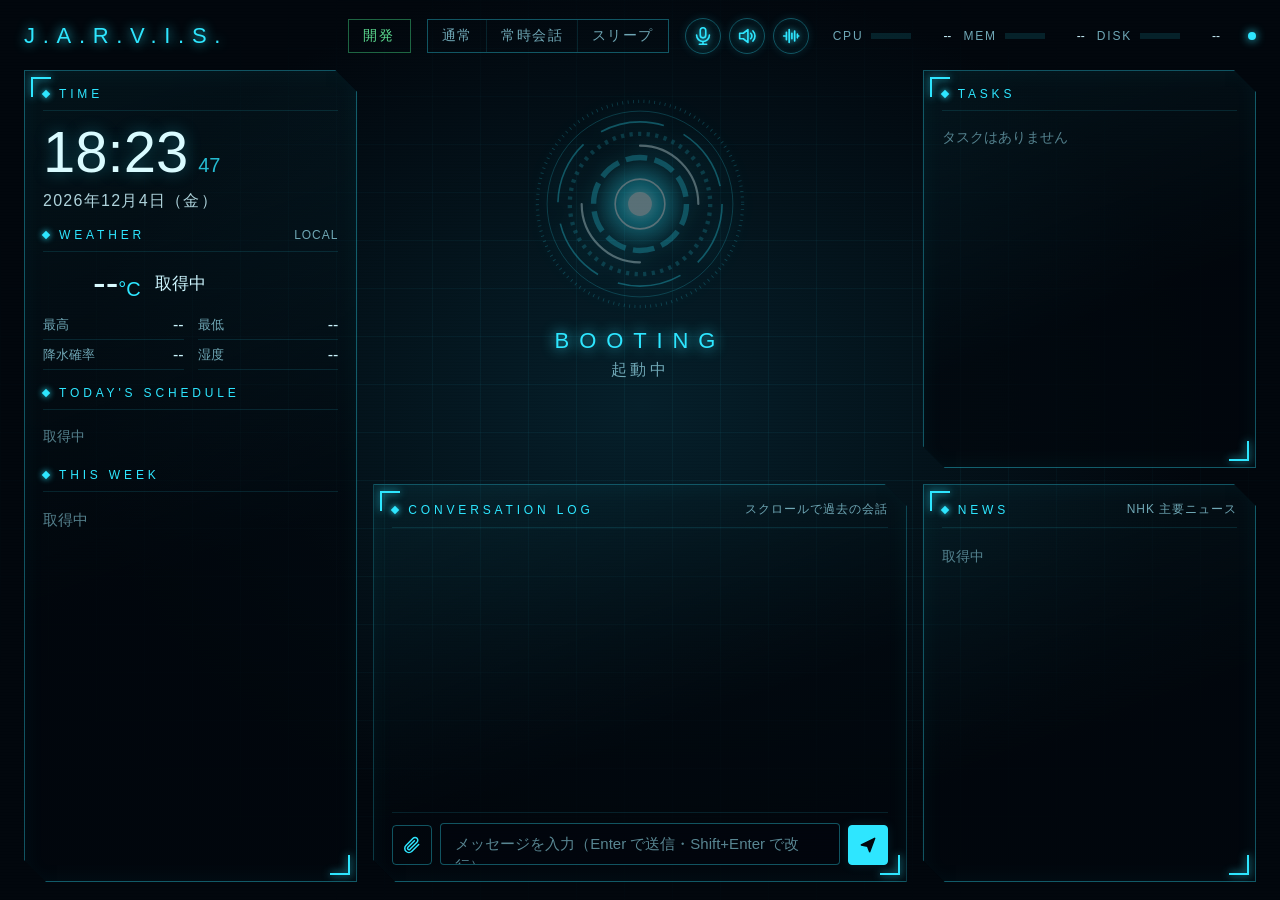
<file: dashboard/index.html>
<!doctype html>
<html lang="ja">
<head>
<meta charset="utf-8">
<title>J.A.R.V.I.S.</title>
<link rel="stylesheet" href="style.css">
</head>
<body class="state-booting">
<div class="grid-bg"></div>
<div class="scanlines"></div>

<main class="hud">
  <header class="top">
    <div class="brand">J.A.R.V.I.S.<span id="brand-sub" data-normal="JUST A RATHER VERY INTELLIGENT SYSTEM" data-dev="DEVELOPMENT ENVIRONMENT">JUST A RATHER VERY INTELLIGENT SYSTEM</span></div>
    <div class="controls">
    <nav class="modes dev-toggle" aria-label="開発モード">
      <button id="dev-btn" title="開発モード（Ctrl+Alt+V）：確認を省略して開発に集中" onclick="jarvis.requestDev()">開発</button>
    </nav>
    <nav class="modes" aria-label="モード">
      <button data-mode="normal" onclick="jarvis.requestMode('normal')">通常</button>
      <button data-mode="always" onclick="jarvis.requestMode('always')">常時会話</button>
      <button data-mode="sleep" onclick="jarvis.requestMode('sleep')">スリープ</button>
    </nav>
    <nav class="mutes" aria-label="ミュート">
      <button id="mute-mic" title="マイク：オン（押すとミュート）" aria-label="マイクのミュート" onclick="jarvis.toggleMute('mic')">
        <svg viewBox="0 0 24 24" aria-hidden="true"><rect x="9" y="3" width="6" height="11" rx="3"/><path d="M5 11a7 7 0 0 0 14 0M12 18v3M8 21h8"/><path class="slash" d="M4 4l16 16"/></svg>
      </button>
      <button id="mute-speaker" title="スピーカー：オン（押すとミュート）" aria-label="スピーカーのミュート" onclick="jarvis.toggleMute('speaker')">
        <svg viewBox="0 0 24 24" aria-hidden="true"><path d="M4 9v6h4l5 4V5L8 9H4z"/><path class="wave" d="M16 9a4 4 0 0 1 0 6M18.5 6.5a8 8 0 0 1 0 11"/><path class="slash" d="M4 4l16 16"/></svg>
      </button>
      <button id="mute-voiceprint" title="声紋認証：オン（押すとオフ）" aria-label="声紋認証" onclick="jarvis.toggleMute('voiceprint')">
        <svg viewBox="0 0 24 24" aria-hidden="true"><path d="M4 12h1.5M7 8v8M10 5v14M13 9v6M16 6.5v11M19 10v4M20.5 12H20"/><path class="slash" d="M4 4l16 16"/></svg>
      </button>
    </nav>
    </div>
    <div class="top-right">
    <div class="dev-session" aria-live="off"><span class="dev-diamond">◆</span> DEV MODE <b id="dev-elapsed">00:00:00</b> <span id="dev-until" class="dev-until"></span></div>
    <div class="stats">
      <div class="stat"><span>CPU</span><div class="bar"><i id="s-cpu-bar"></i></div><b id="s-cpu">--</b></div>
      <div class="stat"><span>MEM</span><div class="bar"><i id="s-mem-bar"></i></div><b id="s-mem">--</b></div>
      <div class="stat"><span>DISK</span><div class="bar"><i id="s-disk-bar"></i></div><b id="s-disk">--</b></div>
    </div>
    <div class="sys"><span class="dot"></span><span id="sys-text">SYSTEM ONLINE</span></div>
    </div>
  </header>

  <section class="panel left">
    <div class="panel-title">TIME</div>
    <div class="clock-row">
      <div id="clock" class="clock">--:--</div>
      <div id="seconds" class="seconds">--</div>
    </div>
    <div id="date" class="date"></div>

    <div class="dev-only dev-project" id="dev-project">
      <div class="panel-title spaced">PROJECT <span id="dev-proj-hint" class="hint"></span></div>
      <div id="dev-proj-body" class="proj-body"><div class="empty">読み込み中</div></div>
      <div class="panel-title spaced">RECENT CHANGES</div>
      <ul id="dev-recent" class="dev-list"><li class="empty">読み込み中</li></ul>
      <div class="panel-title spaced">ERRORS <span class="hint">ログの直近</span></div>
      <ul id="dev-errors" class="dev-list"><li class="empty">エラーはありません</li></ul>
    </div>
    <div class="normal-only">
    <div class="panel-title spaced">WEATHER <span class="hint">LOCAL</span></div>
    <div class="weather">
      <div class="weather-main">
        <svg id="w-icon" class="w-icon" viewBox="0 0 48 48" aria-hidden="true"></svg>
        <div id="w-temp" class="w-temp">--<small>°C</small></div>
        <div id="w-text" class="w-text">取得中</div>
      </div>
      <div class="w-rows">
        <div><span>最高</span><b id="w-max">--</b></div>
        <div><span>最低</span><b id="w-min">--</b></div>
        <div><span>降水確率</span><b id="w-pop">--</b></div>
        <div><span>湿度</span><b id="w-hum">--</b></div>
      </div>
    </div>

    <div class="panel-title spaced">TODAY'S SCHEDULE</div>
    <ul id="schedule" class="schedule"><li class="empty">取得中</li></ul>
    </div>
    <div id="timers-block" class="is-empty">
      <div class="panel-title spaced">TIMERS ／ ALARMS</div>
      <ul id="timers" class="schedule"><li class="empty">セットされていません</li></ul>
    </div>
    <div class="normal-only">
    <div class="panel-title spaced">THIS WEEK</div>
    <ul id="week" class="schedule week"><li class="empty">取得中</li></ul>
    </div>
  </section>

  <section class="core">
    <svg class="reactor" viewBox="0 0 400 400" aria-hidden="true">
      <defs>
        <radialGradient id="coreGlow">
          <stop offset="0%" style="stop-color: var(--hot); stop-opacity: 1"/>
          <stop offset="45%" style="stop-color: var(--accent); stop-opacity: .55"/>
          <stop offset="100%" style="stop-color: var(--accent); stop-opacity: 0"/>
        </radialGradient>
      </defs>
      <g class="ripples">
        <circle class="ripple" cx="200" cy="200" r="60"/>
        <circle class="ripple" cx="200" cy="200" r="60"/>
        <circle class="ripple" cx="200" cy="200" r="60"/>
      </g>
      <circle class="ring ticks" cx="200" cy="200" r="190"/>
      <circle class="ring outer" cx="200" cy="200" r="172"/>
      <g class="spin slow"><circle class="ring dash-long" cx="200" cy="200" r="152"/></g>
      <g class="spin rev"><circle class="ring dash-short" cx="200" cy="200" r="130"/></g>
      <g class="spin fast">
        <path class="arc" d="M200 92 A108 108 0 0 1 308 200"/>
        <path class="arc" d="M200 308 A108 108 0 0 1 92 200"/>
      </g>
      <g class="spin rev slow"><circle class="ring segments" cx="200" cy="200" r="86"/></g>
      <circle class="core-glow" cx="200" cy="200" r="80" fill="url(#coreGlow)"/>
      <circle class="core-ring" cx="200" cy="200" r="46"/>
      <circle class="core-dot" cx="200" cy="200" r="22"/>
    </svg>
    <div class="state">
      <div id="state-en" class="state-en">BOOTING</div>
      <div id="state-ja" class="state-ja">起動中</div>
    </div>
    <div id="enroll-dots" class="enroll-dots" aria-hidden="true"></div>
    <div id="caption" class="caption" aria-live="polite"></div>
    <div class="meter"><div id="meter-bar"></div></div>
    <button id="stop-btn" class="stop-btn" onclick="window.pywebview && window.pywebview.api.stop()">STOP</button>
  </section>

  <section class="panel right">
    <div class="normal-only">
    <div class="panel-title">TASKS <span id="task-count" class="hint"></span></div>
    <ul id="tasks" class="tasks"><li class="empty">タスクはありません</li></ul>
    </div>
    <div class="dev-only dev-tasks">
      <div class="panel-title">DEV TASKS <span id="dev-task-count" class="hint"></span></div>
      <ul id="dev-tasks" class="tasks"><li class="empty">開発のやることはありません</li></ul>
    </div>
  </section>

  <section class="panel log">
    <div class="panel-title">CONVERSATION LOG <span class="hint">スクロールで過去の会話</span></div>
    <div id="log" class="log-list"></div>
    <button id="to-latest" class="to-latest" onclick="scrollToLatest()">▼ 最新へ</button>
    <form id="composer" class="composer" onsubmit="return jarvis.sendText(event)">
      <div id="attachments" class="attachments"></div>
      <div class="composer-row">
        <button type="button" class="icon-btn" title="ファイルを添付（ドラッグ＆ドロップ・Ctrl+V でも可）" aria-label="ファイルを添付"
                onclick="document.getElementById('file-input').click()">
          <svg viewBox="0 0 24 24" aria-hidden="true"><path d="M20 11.5l-8.1 8.1a5 5 0 0 1-7.1-7.1l8.5-8.5a3.3 3.3 0 0 1 4.7 4.7l-8.5 8.5a1.7 1.7 0 0 1-2.4-2.4l7.8-7.8"/></svg>
        </button>
        <input type="file" id="file-input" multiple hidden onchange="jarvis.addFiles(this.files); this.value = ''">
        <textarea id="text-input" rows="1" placeholder="メッセージを入力（Enter で送信・Shift+Enter で改行）"></textarea>
        <button type="submit" class="icon-btn send" title="送信" aria-label="送信">
          <svg viewBox="0 0 24 24" aria-hidden="true"><path d="M4 12l16-8-6 16-2.5-6.5L4 12z"/></svg>
        </button>
      </div>
    </form>
  </section>

  <section class="panel news">
    <div class="normal-only">
    <div class="panel-title">NEWS <span class="hint">NHK 主要ニュース</span></div>
    <ul id="news" class="news-list"><li class="empty">取得中</li></ul>
    </div>
    <div class="dev-only dev-activity">
      <div class="panel-title">HELD <span id="held-count" class="hint"></span>
        <button id="held-all" class="mini-btn" onclick="jarvis.heldAction('approve', '')" hidden>全部承認</button></div>
      <ul id="held" class="dev-list held-list"><li class="empty">保留はありません</li></ul>
      <div class="panel-title spaced">PASSED WITHOUT CONFIRM <span class="hint">確認を省略して通した操作</span></div>
      <ul id="dev-passed" class="dev-list"><li class="empty">まだありません</li></ul>
    </div>
  </section>
</main>

<div id="popup" class="popup" hidden>
  <div class="popup-bar"><span id="popup-title" class="popup-title"></span><button id="popup-close" aria-label="閉じる" onclick="jarvis.closePopup()">×</button></div>
  <iframe id="popup-frame" class="popup-frame" allow="autoplay; fullscreen"></iframe>
</div>
<div id="mode-flash" class="mode-flash" aria-hidden="true">
  <div class="mf-glow"></div>
  <div class="mf-band"></div>
  <div class="mf-text"><div id="mf-title" class="mf-title"></div><div id="mf-sub" class="mf-sub"></div></div>
</div>
<div id="drop-overlay" class="drop-overlay"><div>ファイルをドロップして添付</div></div>
<script src="app.js"></script>
</body>
</html>
</file>
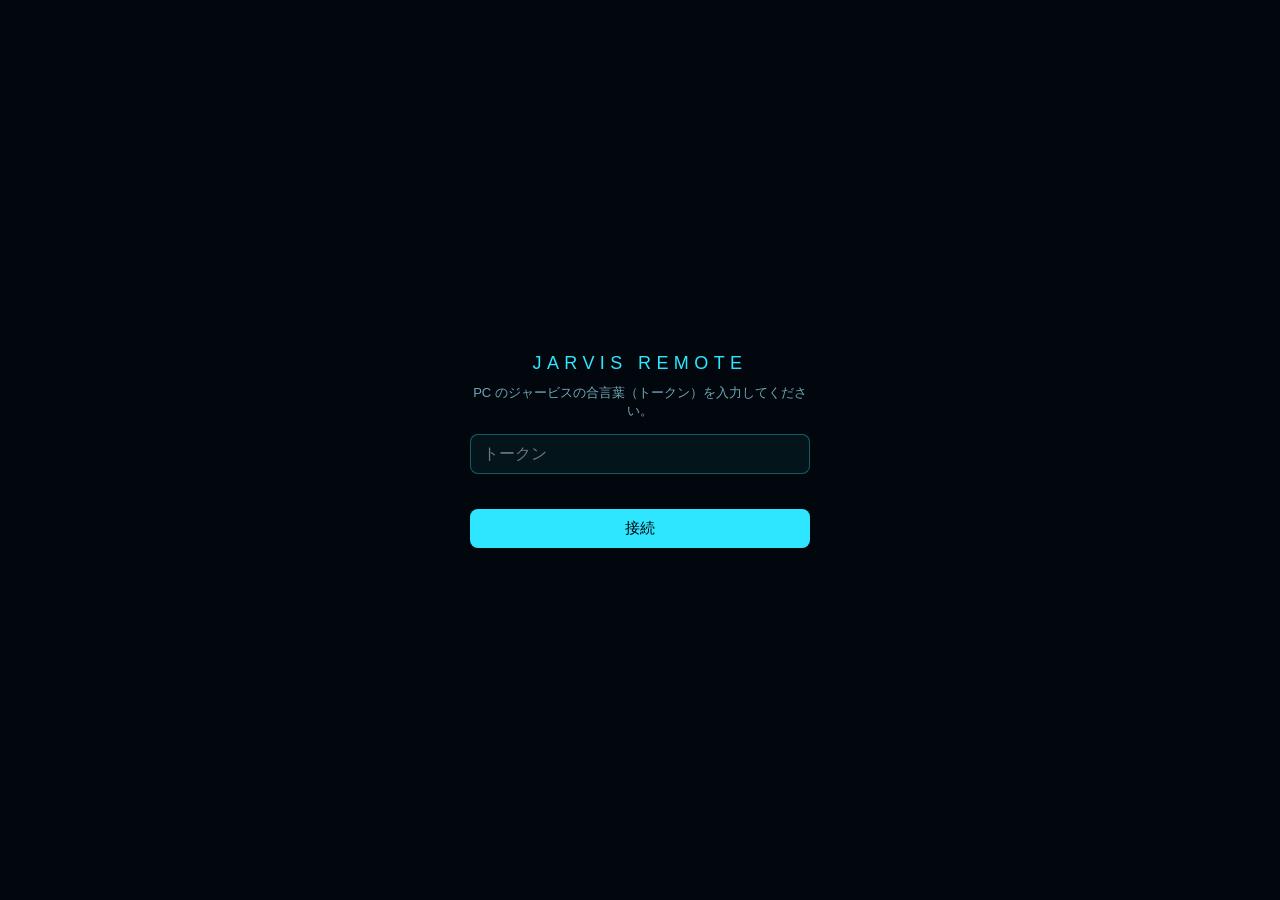
<file: pwa/index.html>
<!doctype html>
<html lang="ja">
<head>
  <meta charset="utf-8">
  <meta name="viewport" content="width=device-width, initial-scale=1, viewport-fit=cover, interactive-widget=resizes-content">
  <title>JARVIS</title>
  <meta name="theme-color" content="#02070d">
  <meta name="apple-mobile-web-app-capable" content="yes">
  <meta name="mobile-web-app-capable" content="yes">
  <meta name="apple-mobile-web-app-status-bar-style" content="black-translucent">
  <meta name="apple-mobile-web-app-title" content="JARVIS">
  <link rel="manifest" href="manifest.json">
  <link rel="apple-touch-icon" href="icons/apple-touch-icon.png">
  <link rel="icon" type="image/png" href="icons/icon-192.png">
  <link rel="stylesheet" href="style.css">
</head>
<body>
  <header class="top">
    <div class="logo">J.A.R.V.I.S<span id="build">REMOTE</span></div>
    <div class="top-right">
      <a class="chip" href="/manga/" style="text-decoration:none">📚 蔵書</a>
      <button id="minutesBtn" class="chip off" type="button">📝 議事録</button>
      <button id="muteBtn" class="chip" type="button">🔊 声あり</button>
      <span id="link" class="link off">OFFLINE</span>
    </div>
  </header>

  <section class="hud">
    <button id="reactor" class="reactor" type="button" aria-label="押している間、聞き取る"><i></i><i></i><i></i><b></b></button>
    <div class="clock">
      <div id="time" class="time">--:--</div>
      <div id="date" class="date">----</div>
    </div>
  </section>

  <details id="agenda" class="agenda">
    <summary id="agendaSummary">予定・やること</summary>
    <div id="agendaBody" class="agenda-body"></div>
  </details>

  <main id="log" class="log"></main>

  <footer class="bottom">
    <div id="hint" class="hint">🎙 か円を押している間だけ聞き取ります。離すと送ります</div>
    <div class="bar">
      <form id="form" class="input">
        <button id="attach" type="button" aria-label="ファイルを添付">📎</button>
        <input id="file" type="file" multiple hidden>
        <textarea id="text" rows="1" placeholder="文字で話しかける…" enterkeyhint="send"></textarea>
        <button id="send" type="submit" aria-label="送信">➤</button>
      </form>
      <button id="mic" type="button" aria-label="押している間、聞き取る">🎙</button>
    </div>
  </footer>

  <div id="setup" class="setup" hidden>
    <form id="setupForm" class="setup-box">
      <h1>JARVIS REMOTE</h1>
      <p>PC のジャービスの合言葉（トークン）を入力してください。</p>
      <input id="tokenInput" type="password" autocomplete="off" autocapitalize="off" placeholder="トークン">
      <p id="setupError" class="error"></p>
      <button type="submit">接続</button>
    </form>
  </div>

  <script src="app.js"></script>
</body>
</html>
</file>
<file: dashboard/style.css>
﻿/* 色を「色」として登録しておくと、開発モードの切り替えのとき、色がなめらかに変わる */
@property --bg { syntax: "<color>"; inherits: true; initial-value: #02070d; }
@property --bg2 { syntax: "<color>"; inherits: true; initial-value: #06202b; }
@property --accent { syntax: "<color>"; inherits: true; initial-value: #2ee6ff; }
@property --hot { syntax: "<color>"; inherits: true; initial-value: #d9fbff; }
@property --dim { syntax: "<color>"; inherits: true; initial-value: rgba(46, 230, 255, .35); }
@property --faint { syntax: "<color>"; inherits: true; initial-value: rgba(46, 230, 255, .12); }
@property --text { syntax: "<color>"; inherits: true; initial-value: #cdf6ff; }
@property --muted { syntax: "<color>"; inherits: true; initial-value: #6fa7b5; }
:root {
  --bg: #02070d;
  --bg2: #06202b;
  --accent: #2ee6ff;
  --hot: #d9fbff;
  --rgb: 46, 230, 255;   /* accent の RGB。半透明の色（rgba）はこれから作る */
  --dim: rgba(var(--rgb), .35);
  --faint: rgba(var(--rgb), .12);
  --text: #cdf6ff;
  --muted: #6fa7b5;
  --spin: 1;
  --level: 0;
  --num: "Bahnschrift", "Segoe UI", sans-serif;
  --jp: "Yu Gothic UI", "Meiryo", sans-serif;
}
/* 開発モード: 緑の端末（ターミナル）風。状態の色（考え中・確認待ち・アラーム）は下の規則が上書きする */
body.dev {
  --bg: #010a06; --bg2: #042417; --accent: #4dff9a; --hot: #e6fff1; --rgb: 77, 255, 154;
  --dim: rgba(var(--rgb), .36); --faint: rgba(var(--rgb), .12); --text: #d2ffe6; --muted: #6fb08a;
}
/* 切り替えの間だけ、色を 1.1 秒かけて変える（ふだんは状態の色が即座に変わるように、遅らせない） */
body.dev-switching {
  transition: --bg 1.1s ease, --bg2 1.1s ease, --accent 1.1s ease, --hot 1.1s ease,
              --dim 1.1s ease, --faint 1.1s ease, --text 1.1s ease, --muted 1.1s ease;
}
body.state-thinking { --accent: #ffb547; --hot: #fff1d6; --dim: rgba(255, 181, 71, .4); --faint: rgba(255, 181, 71, .12); }
body.state-confirm { --accent: #ff4d5e; --hot: #ffe1e4; --dim: rgba(255, 77, 94, .45); --faint: rgba(255, 77, 94, .14); }
body.state-alarm { --accent: #ffb547; --hot: #fff1d6; --dim: rgba(255, 181, 71, .5); --faint: rgba(255, 181, 71, .16); }

* { box-sizing: border-box; margin: 0; padding: 0; }
html, body { height: 100%; overflow: hidden; }
body {
  background: radial-gradient(ellipse at 50% 45%, var(--bg2) 0%, var(--bg) 62%);
  color: var(--text);
  font-family: var(--jp);
  transition: color .4s;
}
.grid-bg {
  position: fixed; inset: 0; pointer-events: none;
  background-image:
    linear-gradient(rgba(var(--rgb), .05) 1px, transparent 1px),
    linear-gradient(90deg, rgba(var(--rgb), .05) 1px, transparent 1px);
  background-size: 48px 48px;
  mask-image: radial-gradient(ellipse at center, #000 30%, transparent 80%);
}
.scanlines {
  position: fixed; inset: 0; pointer-events: none; opacity: .12;
  background: repeating-linear-gradient(0deg, rgba(0, 0, 0, .35) 0 1px, transparent 1px 3px);
}

.hud {
  position: relative; height: 100%;
  display: grid; gap: 24px; padding: 28px 36px;
  /* 中央に円と会話（主役）、左は時刻・天気・タスク（縦いっぱい）、右は予定とニュース */
  grid-template-columns: minmax(300px, 1fr) minmax(480px, 1.6fr) minmax(300px, 1fr);
  grid-template-rows: auto minmax(0, 1fr) minmax(0, 1fr);
  grid-template-areas: "top top top" "left core right" "left log news";
}
/* 上部バー: 左にロゴ、中央に操作（モード・ミュート）、右に PC の状態 */
.top { grid-area: top; display: grid; grid-template-columns: 1fr auto 1fr; align-items: center; gap: 24px; }
.controls { display: flex; align-items: center; gap: 16px; }
.top-right { display: flex; align-items: center; justify-content: flex-end; gap: 28px; }
.brand { font-family: var(--num); font-size: 28px; letter-spacing: .35em; color: var(--accent); text-shadow: 0 0 12px var(--accent); }
.brand span { display: block; font-size: 10px; letter-spacing: .3em; color: var(--muted); text-shadow: none; margin-top: 4px; }
.modes { display: flex; gap: 0; border: 1px solid var(--dim); }
.modes button {
  padding: 8px 20px; cursor: pointer; font-family: var(--jp); font-size: 14px; letter-spacing: .1em;
  color: var(--muted); background: transparent; border: 0; border-right: 1px solid var(--faint);
}
.modes button:last-child { border-right: 0; }
.modes button:hover { color: var(--text); background: var(--faint); }
.modes button.active { color: var(--bg); background: var(--accent); box-shadow: 0 0 14px var(--accent); }
.mutes { display: flex; gap: 8px; }
.mutes button {
  display: grid; place-items: center; width: 42px; height: 42px; padding: 0; cursor: pointer;
  background: transparent; border: 1px solid var(--dim); border-radius: 50%;
  box-shadow: 0 0 10px var(--faint), inset 0 0 10px var(--faint);
}
.mutes button:hover { background: var(--faint); }
.mutes svg { width: 22px; height: 22px; fill: none; stroke: var(--accent); stroke-width: 1.8; stroke-linecap: round; stroke-linejoin: round; filter: drop-shadow(0 0 4px var(--accent)); }
.mutes .slash { display: none; stroke: #ff4d5e; stroke-width: 2.4; }
.mutes button.muted { background: rgba(255, 77, 94, .14); border-color: rgba(255, 77, 94, .7); box-shadow: 0 0 14px rgba(255, 77, 94, .4); }
.mutes button.muted svg { stroke: #ff7a86; filter: drop-shadow(0 0 4px #ff4d5e); }
.mutes button.muted .slash { display: inline; }
.mutes button.muted .wave { display: none; }
/* マイクのミュート中は、聞こえていないことが分かるよう音量バーを赤く止める */
body.mic-muted .meter { background: rgba(255, 77, 94, .25); }
.sys { font-family: var(--num); font-size: 13px; letter-spacing: .2em; color: var(--muted); display: flex; align-items: center; gap: 10px; }
.sys .dot { width: 8px; height: 8px; border-radius: 50%; background: var(--accent); box-shadow: 0 0 10px var(--accent); animation: blink 2s infinite; }

.panel {
  position: relative; padding: 22px 26px;
  border: 1px solid var(--dim);
  background: linear-gradient(160deg, rgba(var(--rgb), .055), rgba(2, 7, 13, .75) 60%);
  box-shadow: 0 0 18px var(--faint), inset 0 0 22px rgba(var(--rgb), .05);
  clip-path: polygon(0 0, calc(100% - 22px) 0, 100% 22px, 100% 100%, 22px 100%, 0 calc(100% - 22px));
  min-height: 0;
}
.panel::before, .panel::after {
  content: ""; position: absolute; width: 18px; height: 18px; border: 2px solid var(--accent);
  filter: drop-shadow(0 0 4px var(--accent));
}
.panel::before { top: 6px; left: 6px; border-right: 0; border-bottom: 0; }
.panel::after { bottom: 6px; right: 6px; border-left: 0; border-top: 0; }
.left { grid-area: left; }
.right { grid-area: right; display: flex; flex-direction: column; }
.log { grid-area: log; display: flex; flex-direction: column; }
.news { grid-area: news; display: flex; flex-direction: column; min-height: 0; }
.right { min-height: 0; overflow: hidden; }  /* はみ出しは中の今週の予定がスクロールして受け持つ */
.left { min-height: 0; overflow-y: auto; overflow-x: hidden; display: flex; flex-direction: column; }
.left::-webkit-scrollbar { width: 4px; }
.left::-webkit-scrollbar-thumb { background: var(--dim); }
/* 見出し: 小さなひし形の印と、下に細い線。補足（件数・地域など）は右端にそろえる */
.panel-title {
  display: flex; align-items: center; gap: 10px; flex: none;
  font-family: var(--num); font-size: 12px; letter-spacing: .32em; color: var(--accent);
  margin-bottom: 12px; padding-bottom: 9px; border-bottom: 1px solid var(--faint);
}
.panel-title::before {
  content: ""; width: 6px; height: 6px; flex: none; background: var(--accent);
  transform: rotate(45deg); box-shadow: 0 0 6px var(--accent);
}
.panel-title.spaced { margin-top: 24px; }

.clock { font-family: var(--num); font-size: 76px; line-height: 1; color: var(--hot); text-shadow: 0 0 16px var(--dim); font-variant-numeric: tabular-nums; }
.clock-row { display: flex; align-items: baseline; gap: 10px; }
.seconds { font-family: var(--num); font-size: 26px; color: var(--accent); opacity: .8; font-variant-numeric: tabular-nums; }
.date { font-size: 16px; color: var(--text); opacity: .85; margin-top: 10px; letter-spacing: .08em; }

.weather-main { display: flex; align-items: center; gap: 14px; }
.w-icon { width: 46px; height: 46px; flex: none; fill: none; stroke: var(--accent); stroke-width: 2.2; stroke-linecap: round; stroke-linejoin: round; filter: drop-shadow(0 0 5px var(--dim)); }
.w-temp { font-family: var(--num); font-size: 48px; line-height: 1; color: var(--hot); }
.w-temp small { font-size: 20px; color: var(--accent); }
.w-text { font-size: 17px; color: var(--text); }
.w-rows { display: grid; grid-template-columns: 1fr 1fr; gap: 8px 22px; margin-top: 14px; }
.w-rows div { display: flex; justify-content: space-between; border-bottom: 1px solid var(--faint); padding-bottom: 5px; }
.w-rows span { color: var(--muted); font-size: 13px; }
.w-rows b { font-family: var(--num); font-weight: 400; color: var(--text); }

.schedule { list-style: none; overflow: auto; }
.schedule li { display: grid; grid-template-columns: 76px 1fr; gap: 12px; padding: 10px 0; border-bottom: 1px solid rgba(var(--rgb), .07); font-size: 16px; }
.schedule li:last-child { border-bottom: 0; }
#schedule li.over { opacity: 0.4; }  /* 終わった予定は薄く（今日中は残す） */
#schedule li { grid-template-columns: 112px 1fr; }  /* 「16:30–22:00」と開始から終了まで出すぶん広め */
.schedule .time { font-family: var(--num); color: var(--accent); font-variant-numeric: tabular-nums; }
.schedule .empty { display: block; color: var(--muted); }
#timers li { animation: none; }  /* 毎秒描き直すので、ふわっと出る演出はしない */
#timers .time { font-variant-numeric: tabular-nums; }

.log-list { overflow-y: auto; display: flex; flex-direction: column; gap: 10px; flex: 1; min-height: 0; padding-right: 12px; }
.log-list > :first-child { margin-top: auto; }  /* 少ないときは下に寄せる */
.log-list::-webkit-scrollbar { width: 6px; }
.log-list::-webkit-scrollbar-track { background: var(--faint); }
.log-list::-webkit-scrollbar-thumb { background: var(--dim); }
.log-list::-webkit-scrollbar-thumb:hover { background: var(--accent); }
.log-sep { text-align: center; font-size: 12px; color: var(--muted); letter-spacing: .2em; padding: 6px 0; border-bottom: 1px dashed var(--faint); }
.panel-title .hint { font-family: var(--jp); letter-spacing: .08em; color: var(--muted); font-size: 12px; margin-left: auto; }
.to-latest {
  position: absolute; right: 36px; bottom: 22px; display: none; cursor: pointer;
  padding: 6px 14px; font-family: var(--jp); font-size: 13px; color: var(--bg);
  background: var(--accent); border: 0; box-shadow: 0 0 14px var(--accent);
}
.to-latest.show { display: block; }
/* 会話: ジャービスの返事だけ、うっすら背景を付けて見分けやすくする */
.log-list { gap: 4px; }
.msg { display: grid; grid-template-columns: 76px 1fr; gap: 12px; padding: 7px 12px; font-size: 16px; line-height: 1.6; border-radius: 3px; animation: fadein .5s; }
.msg .who { font-family: var(--num); letter-spacing: .2em; font-size: 12px; padding-top: 3px; }
.msg.user .who { color: var(--muted); }
.msg.user .body { color: var(--text); opacity: .88; }
.msg.jarvis { background: rgba(var(--rgb), .05); }
.msg.jarvis .who { color: var(--accent); }
.msg.jarvis .body { color: var(--hot); }
.msg .t { color: var(--muted); font-family: var(--num); font-size: 11px; margin-left: 10px; opacity: .8; }

/* ---- 入力欄・添付ファイル（会話ログの下） ---- */
.composer { flex: none; margin-top: 10px; padding-top: 10px; border-top: 1px solid var(--faint); }
.composer-row { display: flex; align-items: flex-end; gap: 8px; }
#text-input {
  flex: 1; min-height: 40px; max-height: 112px; resize: none; padding: 9px 14px; line-height: 22px;
  font-family: var(--jp); font-size: 15px; color: var(--hot); background: rgba(2, 7, 13, .7);
  border: 1px solid var(--dim); border-radius: 4px; outline: none; transition: border-color .2s, box-shadow .2s;
}
#text-input::placeholder { color: var(--muted); opacity: .8; }
#text-input:focus { border-color: var(--accent); box-shadow: 0 0 12px var(--faint); }
.icon-btn {
  flex: none; display: grid; place-items: center; width: 40px; height: 40px; padding: 0; cursor: pointer;
  background: transparent; border: 1px solid var(--dim); border-radius: 4px; transition: background .2s;
}
.icon-btn:hover { background: var(--faint); }
.icon-btn svg { width: 20px; height: 20px; fill: none; stroke: var(--accent); stroke-width: 1.8; stroke-linecap: round; stroke-linejoin: round; }
.icon-btn.send { background: var(--accent); border-color: var(--accent); box-shadow: 0 0 12px var(--faint); }
.icon-btn.send svg { stroke: var(--bg); fill: var(--bg); }
.attachments { display: none; flex-wrap: wrap; gap: 6px; margin-bottom: 8px; }
.composer.has-files .attachments { display: flex; }
.chip {
  display: inline-flex; align-items: center; gap: 8px; max-width: 320px; padding: 4px 6px 4px 10px;
  font-size: 13px; color: var(--text); background: rgba(var(--rgb), .08); border: 1px solid var(--dim); border-radius: 3px;
}
.chip-name { overflow: hidden; text-overflow: ellipsis; white-space: nowrap; }
.chip-size { flex: none; color: var(--muted); font-family: var(--num); font-size: 11px; }
.chip.loading { opacity: .6; }
.chip.error { border-color: rgba(255, 77, 94, .6); }
.chip.error .chip-size { color: #ff7a86; }
.chip-x { flex: none; width: 20px; height: 20px; padding: 0; cursor: pointer; color: var(--muted); background: none; border: 0; font-size: 16px; line-height: 1; }
.chip-x:hover { color: var(--hot); }
.drop-overlay {
  position: fixed; inset: 0; z-index: 10; display: none; place-items: center; pointer-events: none;
  background: rgba(2, 7, 13, .75); border: 2px dashed var(--accent);
}
.drop-overlay.show { display: grid; }
.drop-overlay div { font-size: 22px; letter-spacing: .1em; color: var(--hot); text-shadow: 0 0 12px var(--accent); }
.to-latest { bottom: 86px; }

/* ---- PC の状態・今週の予定・ニュース ---- */
.stats { display: flex; gap: 18px; }
.stat { display: grid; grid-template-columns: auto 52px 34px; align-items: center; gap: 8px; font-family: var(--num); font-size: 12px; }
.stat span { color: var(--muted); letter-spacing: .15em; }
.stat b { font-weight: 400; text-align: right; color: var(--text); font-variant-numeric: tabular-nums; }
.stat .bar { height: 6px; background: var(--faint); overflow: hidden; }
.stat .bar i { display: block; height: 100%; width: 0; background: var(--accent); box-shadow: 0 0 8px var(--accent); transition: width .6s; }
.schedule.week li { grid-template-columns: 148px 1fr; padding: 7px 0; font-size: 15px; }
.schedule.week .time { font-size: 14px; white-space: nowrap; }
.schedule.week .time em { font-style: normal; color: var(--muted); margin-right: 8px; }
.schedule.week { flex: 1; min-height: 0; overflow: auto; }
.tasks { list-style: none; overflow: auto; flex: 1 0 auto; min-height: 96px; max-height: 40vh; padding-right: 8px; }
.tasks::-webkit-scrollbar, .schedule::-webkit-scrollbar { width: 6px; }
.tasks::-webkit-scrollbar-track, .schedule::-webkit-scrollbar-track { background: var(--faint); }
.tasks::-webkit-scrollbar-thumb, .schedule::-webkit-scrollbar-thumb { background: var(--dim); }
.tasks::-webkit-scrollbar-thumb:hover, .schedule::-webkit-scrollbar-thumb:hover { background: var(--accent); }
.tasks li { display: grid; grid-template-columns: 24px 1fr auto; gap: 10px; align-items: center; padding: 9px 4px; border-bottom: 1px solid rgba(var(--rgb), .07); font-size: 16px; cursor: pointer; transition: background .2s; }
.tasks li:hover { background: rgba(var(--rgb), .05); }
.tasks .box { width: 16px; height: 16px; border: 1px solid var(--accent); box-shadow: 0 0 6px var(--faint); display: grid; place-items: center; font-size: 12px; line-height: 1; color: var(--bg); }
.tasks li.done .box { background: var(--accent); }
.tasks li.done .title { color: var(--muted); text-decoration: line-through; }
.tasks .due { font-family: var(--num); font-size: 12px; color: var(--accent); }
.tasks .due.over { color: #ff4d5e; }
.tasks .due.today { color: #ffb547; text-shadow: 0 0 8px rgba(255, 181, 71, .6); }
.tasks li.soon { background: rgba(255, 77, 94, .09); box-shadow: inset 3px 0 0 #ff4d5e; }
.tasks li.soon .title { color: #ffd6da; font-weight: 600; }
.tasks li.soon .due { color: #ff4d5e; text-shadow: 0 0 8px rgba(255, 77, 94, .6); }
.tasks .empty { display: block; color: var(--muted); cursor: default; }
.news-list { list-style: none; overflow: auto; flex: 1; min-height: 0; padding-right: 8px; }
.news-list li { display: grid; grid-template-columns: 48px 1fr; gap: 10px; padding: 8px 0; border-bottom: 1px solid rgba(var(--rgb), .07); font-size: 15px; line-height: 1.45; }
.news-list li:last-child { border-bottom: 0; }
.news-list .t { font-family: var(--num); font-size: 12px; color: var(--muted); padding-top: 3px; font-variant-numeric: tabular-nums; }
.news-list .empty { display: block; color: var(--muted); }
.news-list::-webkit-scrollbar { width: 6px; }
.news-list::-webkit-scrollbar-thumb { background: var(--dim); }

/* ---- 中央のリアクター ---- */
.core { grid-area: core; display: flex; flex-direction: column; align-items: center; justify-content: center; min-height: 0; }
.reactor { width: min(100%, 28vh); height: auto; overflow: visible; filter: drop-shadow(0 0 10px var(--accent)); }
.ring { fill: none; stroke: var(--accent); transition: stroke .4s; }
.ticks { stroke-width: 6; stroke-dasharray: 1.5 8.4; opacity: .55; }
.outer { stroke-width: 1.5; opacity: .6; }
.dash-long { stroke-width: 3; stroke-dasharray: 120 40; opacity: .8; }
.dash-short { stroke-width: 8; stroke-dasharray: 6 10; opacity: .45; }
.segments { stroke-width: 10; stroke-dasharray: 40 14; opacity: .7; }
.arc { fill: none; stroke: var(--hot); stroke-width: 4; stroke-linecap: round; opacity: .9; }
.core-ring { fill: none; stroke: var(--hot); stroke-width: 3; }
.core-dot { fill: var(--hot); }
.core-glow { transform-origin: 200px 200px; transform: scale(calc(1 + var(--level) * .6)); transition: transform .08s linear; }

.spin { transform-origin: 200px 200px; animation: spin calc(14s / var(--spin)) linear infinite; }
.spin.slow { animation-duration: calc(30s / var(--spin)); }
.spin.fast { animation-duration: calc(6s / var(--spin)); }
.spin.rev { animation-direction: reverse; }

.state { text-align: center; margin-top: 26px; }
.state-en { font-family: var(--num); font-size: 26px; letter-spacing: .45em; color: var(--accent); text-shadow: 0 0 14px var(--accent); }
.state-ja { font-size: 16px; color: var(--muted); margin-top: 6px; letter-spacing: .2em; }
.meter { width: 240px; height: 4px; margin-top: 18px; background: var(--faint); overflow: hidden; visibility: hidden; }
/* 音量バーは、聞いているとき（認識中・確認待ち・声の登録中）だけ出す */
body.state-listening .meter, body.state-confirm .meter, body.state-enroll .meter { visibility: visible; }
/* 字幕（考え中はあなたの依頼、話し中はジャービスの返事） */
.caption {
  max-width: min(640px, 92%); min-height: 1.6em; margin-top: 14px; text-align: center;
  font-size: 16px; line-height: 1.6; color: var(--hot); opacity: 0; transform: translateY(4px);
  transition: opacity .35s, transform .35s;
}
.caption.show { opacity: .92; transform: none; }
.caption.user { color: var(--muted); font-size: 15px; }
/* 何もないときの表示は控えめに */
.schedule .empty, .tasks .empty, .news-list .empty { font-size: 14px; color: var(--muted); opacity: .75; padding: 6px 0; border: 0; }
/* タイマーが何もないときは、欄ごと畳んで今週の予定に場所を譲る */
#timers-block.is-empty { display: none; }
/* キーボードで操作したときも、どこにいるか分かるように */
button:focus-visible { outline: 2px solid var(--accent); outline-offset: 2px; }
#meter-bar { height: 100%; width: calc(var(--level) * 100%); background: var(--accent); box-shadow: 0 0 8px var(--accent); transition: width .08s linear; }

.reactor { transition: opacity .5s, filter .5s; }
.ripple { fill: none; stroke: var(--accent); stroke-width: 2; opacity: 0; transform-origin: 200px 200px; }

body.state-booting .reactor { opacity: .4; }
/* 待機中: 円は止まり、暗く沈む */
body.state-idle .spin { animation-play-state: paused; }
body.state-idle .reactor { opacity: .38; filter: drop-shadow(0 0 3px var(--accent)) saturate(.6); }
body.state-idle .state-en { opacity: .6; text-shadow: none; }
body.state-listening { --spin: 1.4; }
body.state-listening .ticks { opacity: .9; }
body.state-thinking { --spin: 3.5; }
body.state-thinking .core-ring { animation: pulse .6s ease-in-out infinite; }
/* 声の登録: 紫色になり、何回目かを点で示す。話してほしいときは中心が大きく脈打ち、音量バーも出る */
body.state-enroll { --accent: #b48cff; --hot: #f0e6ff; --dim: rgba(180, 140, 255, .45); --faint: rgba(180, 140, 255, .14); --spin: .7; }
body.state-enroll .state-en { font-size: 20px; letter-spacing: .3em; }
body.state-enroll .state-ja { color: var(--hot); font-size: 17px; }
.enroll-dots { display: none; gap: 12px; margin-top: 14px; }
body.state-enroll .enroll-dots { display: flex; }
.enroll-dots span { width: 14px; height: 14px; border-radius: 50%; border: 2px solid var(--dim); transition: background .3s, border-color .3s, box-shadow .3s; }
.enroll-dots span.done { background: var(--accent); border-color: var(--accent); box-shadow: 0 0 10px var(--accent); }
.enroll-dots span.now { border-color: var(--accent); animation: pulse .8s ease-in-out infinite; }
body.state-enroll.enroll-listening .core-glow { animation: talk .5s ease-in-out infinite alternate; }
body.state-enroll.enroll-listening .ripple { animation: ripple 1.4s ease-out infinite; }
body.state-enroll.enroll-listening .ripple:nth-child(2) { animation-delay: .47s; }
body.state-enroll.enroll-listening .ripple:nth-child(3) { animation-delay: .94s; }
/* スリープ: 色が抜けて暗くなり、円は止まる */
body.state-sleep { --accent: #5f7f8a; --hot: #9fb4bb; --dim: rgba(95, 127, 138, .35); --faint: rgba(95, 127, 138, .1); }
body.state-sleep .spin { animation-play-state: paused; }
body.state-sleep .reactor { opacity: .22; filter: none; }
body.state-sleep .panel, body.state-sleep .brand { opacity: .55; }
body.state-sleep .state-en { text-shadow: none; }
/* 常時会話モードの待機中: 円がゆっくり回り続け、聞いていることを示す */
body.state-idle.mode-always .spin { animation-play-state: running; }
body.state-idle.mode-always { --spin: .35; }
body.state-idle.mode-always .reactor { opacity: .7; }
/* アラーム: 全体が点滅し、STOP ボタンが出る */
.stop-btn {
  display: none; margin-top: 22px; padding: 12px 56px; cursor: pointer;
  font-family: var(--num); font-size: 22px; letter-spacing: .4em; color: var(--bg);
  background: var(--accent); border: 0; box-shadow: 0 0 24px var(--accent);
  clip-path: polygon(12px 0, 100% 0, calc(100% - 12px) 100%, 0 100%);
}
body.state-alarm { --spin: 2.5; }
body.state-alarm .stop-btn { display: block; }
/* 考え中・話し中も STOP で止められる（割り込み）。アラームより控えめに */
body.state-thinking .stop-btn, body.state-speaking .stop-btn {
  display: block; margin-top: 12px; padding: 6px 30px; font-size: 14px; color: var(--accent); background: transparent;
  border: 1px solid var(--dim); box-shadow: 0 0 10px var(--faint);
}
body.state-thinking .meter, body.state-speaking .meter { display: none; }
body.state-alarm .meter { display: none; }
body.state-alarm .hud { animation: alarm-flash 1s ease-in-out infinite; }
body.state-alarm .ripple { animation: ripple 1s ease-out infinite; }
body.state-alarm .ripple:nth-child(2) { animation-delay: .33s; }
body.state-alarm .ripple:nth-child(3) { animation-delay: .66s; }
@keyframes alarm-flash { 50% { filter: brightness(1.5); } }
/* 確認待ち: 赤くなり、中心がゆっくり点滅して返事を待つ */
body.state-confirm { --spin: .5; }
body.state-confirm .core-ring, body.state-confirm .core-dot { animation: pulse 1.2s ease-in-out infinite; }
body.state-confirm .state-en { font-size: 20px; letter-spacing: .3em; }
/* 応答中: 回転に加えて、中心から波紋が広がり続ける */
body.state-speaking { --spin: 1.2; }
body.state-speaking .reactor { filter: drop-shadow(0 0 18px var(--accent)); }
body.state-speaking .core-glow { animation: talk .35s ease-in-out infinite alternate; }
body.state-speaking .ripple { animation: ripple 1.8s ease-out infinite; }
body.state-speaking .ripple:nth-child(2) { animation-delay: .6s; }
body.state-speaking .ripple:nth-child(3) { animation-delay: 1.2s; }

@keyframes spin { to { transform: rotate(360deg); } }
@keyframes ripple { from { transform: scale(1); opacity: .8; } to { transform: scale(3.3); opacity: 0; } }
@keyframes pulse { 50% { opacity: .3; } }
@keyframes talk { from { transform: scale(.95); } to { transform: scale(1.25); } }
@keyframes blink { 50% { opacity: .3; } }
/* 新しく増えた行は光りながら滑り込み、内容が変わった行は一瞬光る */
.added { animation: added 2.4s ease-out; }
.changed { animation: changed 1.6s ease-out; }
@keyframes added {
  0% { opacity: 0; transform: translateX(-14px); background: var(--dim); box-shadow: inset 3px 0 0 var(--accent); }
  15% { opacity: 1; transform: none; }
  100% { background: transparent; box-shadow: inset 0 0 0 transparent; }
}
@keyframes changed { 0% { background: var(--dim); } 100% { background: transparent; } }
@keyframes fadein { from { opacity: 0; transform: translateY(6px); } }
/* 画面が小さいとき（ウィンドウを小さくした、解像度の低いモニターに出した）は、文字と余白を詰める */
@media (max-width: 1600px), (max-height: 920px) {
  .hud { gap: 16px; padding: 18px 24px; }
  .reactor { width: min(100%, 24vh); }
  .panel { padding: 16px 18px; }
  .brand { font-size: 22px; }
  .brand span { display: none; }
  .clock { font-size: 58px; }
  .seconds { font-size: 20px; }
  .w-temp { font-size: 38px; }
  .w-icon { width: 36px; height: 36px; }
  .panel-title.spaced { margin-top: 16px; }
  .schedule li, .tasks li { padding: 7px 0; font-size: 15px; }
  .msg { font-size: 15px; padding: 5px 10px; }
  .modes button { padding: 7px 14px; }
  .mutes button { width: 36px; height: 36px; }
  .stat { grid-template-columns: auto 40px 32px; }
  .stats { gap: 12px; }
  .state { margin-top: 16px; }
  .state-en { font-size: 22px; }
}
@media (max-height: 800px) {
  .w-rows { display: none; }  /* 画面が低いときは、天気の細かい数値を省いてタスクに場所を回す */
  .caption { font-size: 14px; margin-top: 8px; }
}
@media (max-width: 1400px) {
  #sys-text { display: none; }  /* 「SYSTEM ONLINE」は点だけ残す */
  .w-rows { gap: 6px 14px; }
}
/* 幅が 1200px 以下（半分に並べたウィンドウなど）は 3 列だと右が切れるので、2 列に組み替える */
@media (max-width: 1200px) {
  .hud {
    grid-template-columns: minmax(0, 1fr) minmax(0, 1.2fr);
    grid-template-rows: auto repeat(3, minmax(0, 1fr));
    grid-template-areas: "top top" "left core" "left log" "right news";
  }
  .top { grid-template-columns: auto minmax(0, 1fr); gap: 12px; }
  .top-right { display: none; }  /* PC の状態は幅が足りないので省く */
  .brand { font-size: 18px; letter-spacing: .2em; }
  .controls { justify-content: flex-end; flex-wrap: nowrap; gap: 8px; min-width: 0; }
  .modes button { padding: 6px 8px; font-size: 13px; white-space: nowrap; }
  .mutes { gap: 4px; }
  .mutes button { width: 32px; height: 32px; }
  .reactor { width: min(100%, 17vh); }  /* 中央の高さが足りないので、円と文字を小さくして STOP が見出しに重ならないようにする */
  .state { margin-top: 6px; }
  .state-en { font-size: 18px; }
  .state-ja { margin-top: 2px; font-size: 13px; }
  .caption { margin-top: 4px; font-size: 13px; }
  .schedule.week li { grid-template-columns: 112px 1fr; }
}
/* 入力欄のスクロールバーも、ほかの欄と同じ細くて暗い色にする */
#text-input::-webkit-scrollbar { width: 6px; }
#text-input::-webkit-scrollbar-track { background: transparent; }
#text-input::-webkit-scrollbar-thumb { background: var(--dim); border-radius: 3px; }
#text-input::-webkit-scrollbar-thumb:hover { background: var(--accent); }
/* ポップアップ窓（サイト・画像・動画をダッシュボードの中に重ねて出す） */
.popup {
  position: fixed; left: 50%; top: 52%; transform: translate(-50%, -50%);
  width: min(78vw, 1200px); height: min(76vh, 820px); z-index: 50;
  display: flex; flex-direction: column;
  background: rgba(2, 12, 20, .96); border: 1px solid var(--accent);
  box-shadow: 0 0 40px var(--faint), 0 0 0 1px var(--faint) inset;
}
.popup[hidden] { display: none; }
.popup-bar { display: flex; align-items: center; justify-content: space-between; padding: 6px 12px; border-bottom: 1px solid var(--dim); }
.popup-title { font-family: var(--num); letter-spacing: .12em; color: var(--accent); font-size: 14px; overflow: hidden; text-overflow: ellipsis; white-space: nowrap; }
.popup-bar button { background: none; border: 1px solid var(--dim); color: var(--accent); width: 30px; height: 26px; font-size: 18px; cursor: pointer; }
.popup-bar button:hover { background: var(--faint); }
.popup-frame { flex: 1; border: 0; background: #fff; }
@media (prefers-reduced-motion: reduce) { .spin, .core-glow, .core-ring, .ripple { animation: none !important; } }

/* ================= 開発モード ================= */
/* 欄の出し分け: 開発モード中は、日付と時刻以外の ふだんの情報（天気・予定・ニュース・PC の状態）を畳む */
.normal-only { display: contents; }
.dev-only { display: none; }
body.dev .normal-only { display: none; }
body.dev .dev-only { display: flex; flex-direction: column; min-height: 0; }
body.dev .stats { display: none; }
.dev-session { display: none; align-items: center; gap: 8px; font-family: var(--num); font-size: 13px; letter-spacing: .2em; color: var(--accent); text-shadow: 0 0 10px var(--faint); }
.dev-session b { font-weight: 400; color: var(--hot); font-variant-numeric: tabular-nums; letter-spacing: .12em; }
.dev-diamond { animation: blink 2s infinite; }
.dev-until { color: #ffd37a; letter-spacing: .1em; font-variant-numeric: tabular-nums; }
.dev-until:empty { display: none; }
body.dev .dev-session { display: flex; }

/* 開発ボタン: ふだんはほんのり緑、入っているあいだは基調色で光る */
.dev-toggle { border-color: rgba(77, 255, 154, .38); }
.dev-toggle button { color: #5bd98f; letter-spacing: .18em; font-family: var(--num); }
.dev-toggle button:hover { color: #e6fff1; background: rgba(77, 255, 154, .12); }
.dev-toggle button.active { color: var(--bg); background: var(--accent); box-shadow: 0 0 14px var(--accent); }

/* ふんいき: 格子を細かく、ロゴの後ろにカーソル、円の目盛りも細かく */
body.dev .grid-bg { background-size: 24px 24px; }
body.dev .scanlines { opacity: .2; }
body.dev .ticks { stroke-dasharray: 1.5 4.2; }
body.dev .segments { stroke-dasharray: 22 8; }

/* PROJECT（左）・ACTIVITY（右下）・DEV TASKS（右） */
.dev-project, .dev-activity { overflow: hidden; }
.dev-activity { flex: 1; overflow-y: auto; padding-right: 8px; }
/* スクロールバーは TASKS / SCHEDULE / NEWS と同じ見た目にそろえる */
.dev-activity::-webkit-scrollbar { width: 6px; }
.dev-activity::-webkit-scrollbar-track { background: var(--faint); }
.dev-activity::-webkit-scrollbar-thumb { background: var(--dim); }
.dev-activity::-webkit-scrollbar-thumb:hover { background: var(--accent); }
.dev-tasks { flex: 1; }
.dev-tasks .tasks { max-height: none; }
.proj-name { font-family: var(--num); font-size: 22px; letter-spacing: .08em; color: var(--hot); text-shadow: 0 0 12px var(--faint); }
.proj-meta { margin-top: 6px; font-size: 14px; color: var(--muted); font-variant-numeric: tabular-nums; }
.proj-meta.dirty { color: #ffb547; }
.dev-list { list-style: none; }
.dev-list li { display: grid; grid-template-columns: auto 1fr auto; gap: 10px; align-items: baseline; padding: 6px 0; font-size: 14px; line-height: 1.4; border-bottom: 1px solid rgba(var(--rgb), .07); }
.dev-list .tag { font-family: var(--num); font-size: 12px; color: var(--accent); min-width: 44px; }
.dev-list .txt { overflow: hidden; text-overflow: ellipsis; white-space: nowrap; }
.dev-list .ago { font-size: 12px; color: var(--muted); }
.dev-list li.err .txt { color: #ff9aa5; }
.dev-list .empty { display: block; color: var(--muted); font-size: 14px; opacity: .75; border: 0; }
.dev-activity .dev-list .txt { white-space: normal; word-break: break-all; }
.mini-btn { font-family: var(--jp); font-size: 12px; padding: 3px 10px; cursor: pointer; color: var(--accent); background: transparent; border: 1px solid var(--dim); }
.mini-btn:hover { background: var(--faint); }
.mini-btn.ok { color: var(--bg); background: var(--accent); border-color: var(--accent); }
.mini-btn.no { color: var(--muted); }
.mini-btn[hidden] { display: none; }
.panel-title .mini-btn { margin-left: 10px; }
/* 保留（承認待ち）があるあいだは、赤くして目に留まるように */
.held-list li.held-item { grid-template-columns: 1fr auto auto; align-items: center; }
body.has-held .held-list { background: rgba(255, 77, 94, .09); box-shadow: inset 3px 0 0 #ff4d5e; padding-left: 8px; }
body.has-held #held-count { color: #ff4d5e; }

/* ===== 切り替えの演出: 光の帯が左から右へ走り、中ほどで色と欄が入れ替わる ===== */
.mode-flash { position: fixed; inset: 0; z-index: 100; pointer-events: none; visibility: hidden; overflow: hidden; }
.mode-flash.run { visibility: visible; }
.mode-flash.to-dev { --c: #4dff9a; --c-rgb: 77, 255, 154; }
.mode-flash.to-normal { --c: #2ee6ff; --c-rgb: 46, 230, 255; }
.mf-glow { position: absolute; inset: 0; opacity: 0; background: radial-gradient(ellipse at 50% 50%, rgba(var(--c-rgb), .26), transparent 64%); }
.run .mf-glow { animation: mfGlow 2s ease-out forwards; }
.mf-band {
  position: absolute; top: 0; bottom: 0; left: 0; width: 46vw; transform: translateX(-50vw);
  background: linear-gradient(90deg, transparent 0, rgba(var(--c-rgb), .08) 50%, rgba(var(--c-rgb), .32) 100%);
  border-right: 2px solid var(--c); box-shadow: 10px 0 44px 6px rgba(var(--c-rgb), .65);
  backdrop-filter: blur(5px) brightness(1.35);
}
.run .mf-band { animation: mfSweep 1.3s cubic-bezier(.65, 0, .35, 1) .05s forwards; }
.mf-text { position: absolute; inset: 0; display: flex; flex-direction: column; align-items: center; justify-content: center; gap: 16px; }
.mf-title, .mf-sub { opacity: 0; font-family: var(--num); padding-left: .3em; }
.mf-title { font-size: clamp(26px, 4.6vw, 76px); letter-spacing: .3em; color: #fff; text-shadow: 0 0 22px var(--c), 0 0 60px var(--c); }
.mf-sub { font-size: clamp(11px, 1.2vw, 20px); letter-spacing: .5em; color: var(--c); }
.run .mf-title { animation: mfTitle 2s ease-out .3s forwards; }
.run .mf-sub { animation: mfSub 2s ease-out .45s forwards; }
@keyframes mfSweep { from { transform: translateX(-50vw); } to { transform: translateX(106vw); } }
@keyframes mfGlow { 0% { opacity: 0; } 30% { opacity: 1; } 100% { opacity: 0; } }
@keyframes mfTitle {
  0% { opacity: 0; letter-spacing: .9em; filter: blur(10px); text-shadow: 4px 0 #f0f, -4px 0 #0ff; }
  18% { opacity: 1; letter-spacing: .4em; filter: blur(0); text-shadow: -3px 0 #f0f, 3px 0 #0ff; }
  26% { text-shadow: 0 0 22px var(--c), 0 0 60px var(--c); }
  70% { opacity: 1; letter-spacing: .3em; }
  100% { opacity: 0; letter-spacing: .24em; filter: blur(4px); }
}
@keyframes mfSub { 0% { opacity: 0; transform: translateY(8px); } 25% { opacity: .95; transform: none; } 70% { opacity: .95; } 100% { opacity: 0; } }
</file>
<file: pwa/style.css>
:root {
  --bg: #02070d;
  --accent: #2ee6ff;
  --dim: rgba(46, 230, 255, .35);
  --faint: rgba(46, 230, 255, .12);
  --text: #cdf6ff;
  --muted: #6fa7b5;
  --rec: #ff4d5e;
  --num: "Bahnschrift", "SF Pro Display", -apple-system, "Segoe UI", sans-serif;
  --jp: -apple-system, "Hiragino Sans", "Yu Gothic UI", "Meiryo", sans-serif;
}
/* 考え中は琥珀色、確認待ち（「よろしいですか」）は赤 */
body.thinking { --accent: #ffb547; --dim: rgba(255, 181, 71, .4); --faint: rgba(255, 181, 71, .12); }
body.confirm { --accent: #ff4d5e; --dim: rgba(255, 77, 94, .45); --faint: rgba(255, 77, 94, .14); }

* { box-sizing: border-box; margin: 0; padding: 0; -webkit-tap-highlight-color: transparent; }
html, body { height: 100%; }
body {
  background: radial-gradient(ellipse at 50% 0%, #06202b 0%, var(--bg) 70%) fixed, var(--bg);
  color: var(--text); font-family: var(--jp);
  display: flex; flex-direction: column; height: 100dvh; overflow: hidden;
}

.top {
  display: flex; align-items: center; justify-content: space-between; gap: 12px;
  padding: calc(env(safe-area-inset-top, 0px) + 10px) 16px 8px;
  border-bottom: 1px solid var(--faint);
}
.logo { font-family: var(--num); letter-spacing: .28em; font-size: 15px; color: var(--accent); }
.logo span { margin-left: 8px; font-size: 10px; letter-spacing: .2em; color: var(--muted); }
.top-right { display: flex; align-items: center; gap: 10px; }
.chip {
  font: 13px var(--jp); color: var(--accent); background: transparent;
  border: 1px solid var(--dim); border-radius: 14px; padding: 5px 11px;
}
.chip.off { color: var(--muted); border-color: var(--faint); }
.link { font: 11px var(--num); letter-spacing: .2em; color: var(--accent); }
.link.off { color: var(--rec); }

/* 円（アークリアクター風）と時刻。円は長押しで録音（🎙 と同じ） */
.hud { display: flex; align-items: center; gap: 18px; padding: 12px 20px 10px; border-bottom: 1px solid var(--faint); }
.reactor {
  position: relative; width: 96px; height: 96px; flex: none; border: 0; border-radius: 50%; background: transparent;
  -webkit-user-select: none; user-select: none; -webkit-touch-callout: none; touch-action: none;
}
.reactor i, .reactor b { position: absolute; border-radius: 50%; pointer-events: none; }
.reactor i:nth-child(1) { inset: 0; border: 2px solid var(--dim); border-top-color: var(--accent); animation: spin 6s linear infinite; }
.reactor i:nth-child(2) { inset: 12px; border: 2px dashed var(--dim); animation: spin 10s linear infinite reverse; }
.reactor i:nth-child(3) { inset: 25px; border: 3px solid var(--accent); border-left-color: transparent; border-right-color: transparent; animation: spin 3s linear infinite; }
.reactor b { inset: 37px; background: #d9fbff; box-shadow: 0 0 16px 5px var(--accent); transition: box-shadow .2s; }
.thinking .reactor i { animation-duration: 1s !important; }
@keyframes spin { to { transform: rotate(360deg); } }
.time { font: 300 48px/1 var(--num); color: #d9fbff; letter-spacing: .04em; }
.time small { font-size: 20px; color: var(--accent); margin-left: 4px; }
.date { margin-top: 6px; font-size: 14px; color: var(--muted); letter-spacing: .08em; }

/* 録音中は円も 🎙 も赤くする（html に付けるクラス。body のクラスは考え中・確認待ちに使う） */
html.recording { --accent: var(--rec); --dim: rgba(255, 77, 94, .45); --faint: rgba(255, 77, 94, .14); }
html.recording .reactor i { animation-duration: .8s !important; }
html.recording .reactor b { box-shadow: 0 0 26px 10px var(--rec); }
html.holding .reactor { transform: scale(.95); }

/* 予定・やることの帯。閉じている間は 1 行だけ */
.agenda { border-bottom: 1px solid var(--faint); font-size: 13px; }
.agenda summary { padding: 7px 20px; color: var(--muted); cursor: pointer; list-style: none; white-space: nowrap; overflow: hidden; text-overflow: ellipsis; }
.agenda summary::-webkit-details-marker { display: none; }
.agenda[open] summary { color: var(--accent); }
.agenda-body { max-height: 38vh; overflow-y: auto; padding: 2px 20px 10px; line-height: 1.6; }
.agenda-body h3 { font: 400 10px var(--num); letter-spacing: .2em; color: var(--muted); margin: 8px 0 2px; }
.agenda-body .row { display: flex; gap: 10px; }
.agenda-body .row b { font: 400 12px var(--num); color: var(--accent); flex: none; min-width: 5.5em; }
.agenda-body .soon b { color: var(--rec); }

/* 会話ログ。画面のほとんどを使う */
.log {
  flex: 1; min-height: 0; overflow-y: auto; -webkit-overflow-scrolling: touch;
  display: flex; flex-direction: column; gap: 8px; padding: 12px 16px;
}
.msg { max-width: 86%; padding: 8px 11px; border-radius: 12px; font-size: 16px; line-height: 1.55; white-space: pre-wrap; word-break: break-word; }
.msg time { display: block; font: 10px var(--num); color: var(--muted); margin-bottom: 2px; letter-spacing: .1em; }
.msg.user { align-self: flex-end; background: rgba(46, 230, 255, .14); border: 1px solid var(--dim); }
.msg.jarvis { align-self: flex-start; background: rgba(255, 255, 255, .04); border: 1px solid var(--faint); }
.msg.pending { color: var(--muted); }
.msg.error { border-color: rgba(255, 77, 94, .5); color: #ffb3bb; }
.msg .filebtn { display: block; margin-top: 6px; padding: 7px 12px; max-width: 100%; text-align: left; font: 14px var(--jp); color: var(--accent); background: var(--faint); border: 1px solid var(--accent); border-radius: 10px; overflow-wrap: anywhere; }
.msg .note { display: block; margin-top: 4px; font-size: 12px; color: var(--muted); }

.bottom {
  padding: 6px 12px calc(env(safe-area-inset-bottom, 0px) + 10px);
  border-top: 1px solid var(--faint); background: rgba(2, 7, 13, .94);
}
.hint { font-size: 12px; color: var(--muted); text-align: center; margin-bottom: 6px; min-height: 1.2em; }
.hint.rec { color: var(--rec); }
.bar { display: flex; gap: 10px; align-items: flex-end; }
.input { flex: 1; display: flex; gap: 6px; align-items: flex-end; }
.input textarea {
  flex: 1; resize: none; max-height: 120px; font: 16px/1.4 var(--jp); color: var(--text);
  background: rgba(46, 230, 255, .06); border: 1px solid var(--dim); border-radius: 18px; padding: 8px 14px; outline: none;
}
/* 📎 は枠なしの控えめなアイコン。➤ は入力か添付があるときだけ出す */
#attach {
  width: 32px; height: 40px; flex: none; border: 0; background: transparent;
  font-size: 18px; opacity: .55; padding: 0;
}
#attach.has { opacity: 1; color: var(--accent); font-size: 15px; }
#send {
  width: 40px; height: 40px; flex: none; border-radius: 50%; border: 1px solid var(--accent);
  background: var(--faint); color: var(--accent); font-size: 18px;
}
.input:not(.filled) #send { display: none; }
/* 押している間だけ録音するボタン。長押しで文字選択やメニューが出ないようにする */
#mic {
  width: 64px; height: 64px; flex: none; border-radius: 50%; font-size: 26px;
  border: 2px solid var(--accent); background: var(--faint); color: var(--accent);
  -webkit-user-select: none; user-select: none; -webkit-touch-callout: none; touch-action: none;
}
html.holding #mic { transform: scale(.94); }
html.recording #mic { background: var(--rec); border-color: var(--rec); color: #fff; box-shadow: 0 0 0 6px rgba(255, 77, 94, .25); }
button:disabled { opacity: .4; }

.setup { position: fixed; inset: 0; background: var(--bg); display: grid; place-items: center; padding: 24px; z-index: 10; }
.setup[hidden] { display: none; }
.setup-box { width: 100%; max-width: 340px; text-align: center; }
.setup h1 { font: 400 18px var(--num); letter-spacing: .3em; color: var(--accent); margin-bottom: 10px; }
.setup p { font-size: 13px; color: var(--muted); margin-bottom: 14px; }
.setup input {
  width: 100%; font: 16px var(--num); color: var(--text); background: rgba(46, 230, 255, .06);
  border: 1px solid var(--dim); border-radius: 8px; padding: 10px 12px; margin-bottom: 8px; outline: none;
}
.setup button { width: 100%; padding: 10px; font: 15px var(--jp); color: var(--bg); background: var(--accent); border: 0; border-radius: 8px; }
.setup .error { color: var(--rec); min-height: 1em; }
</file>
